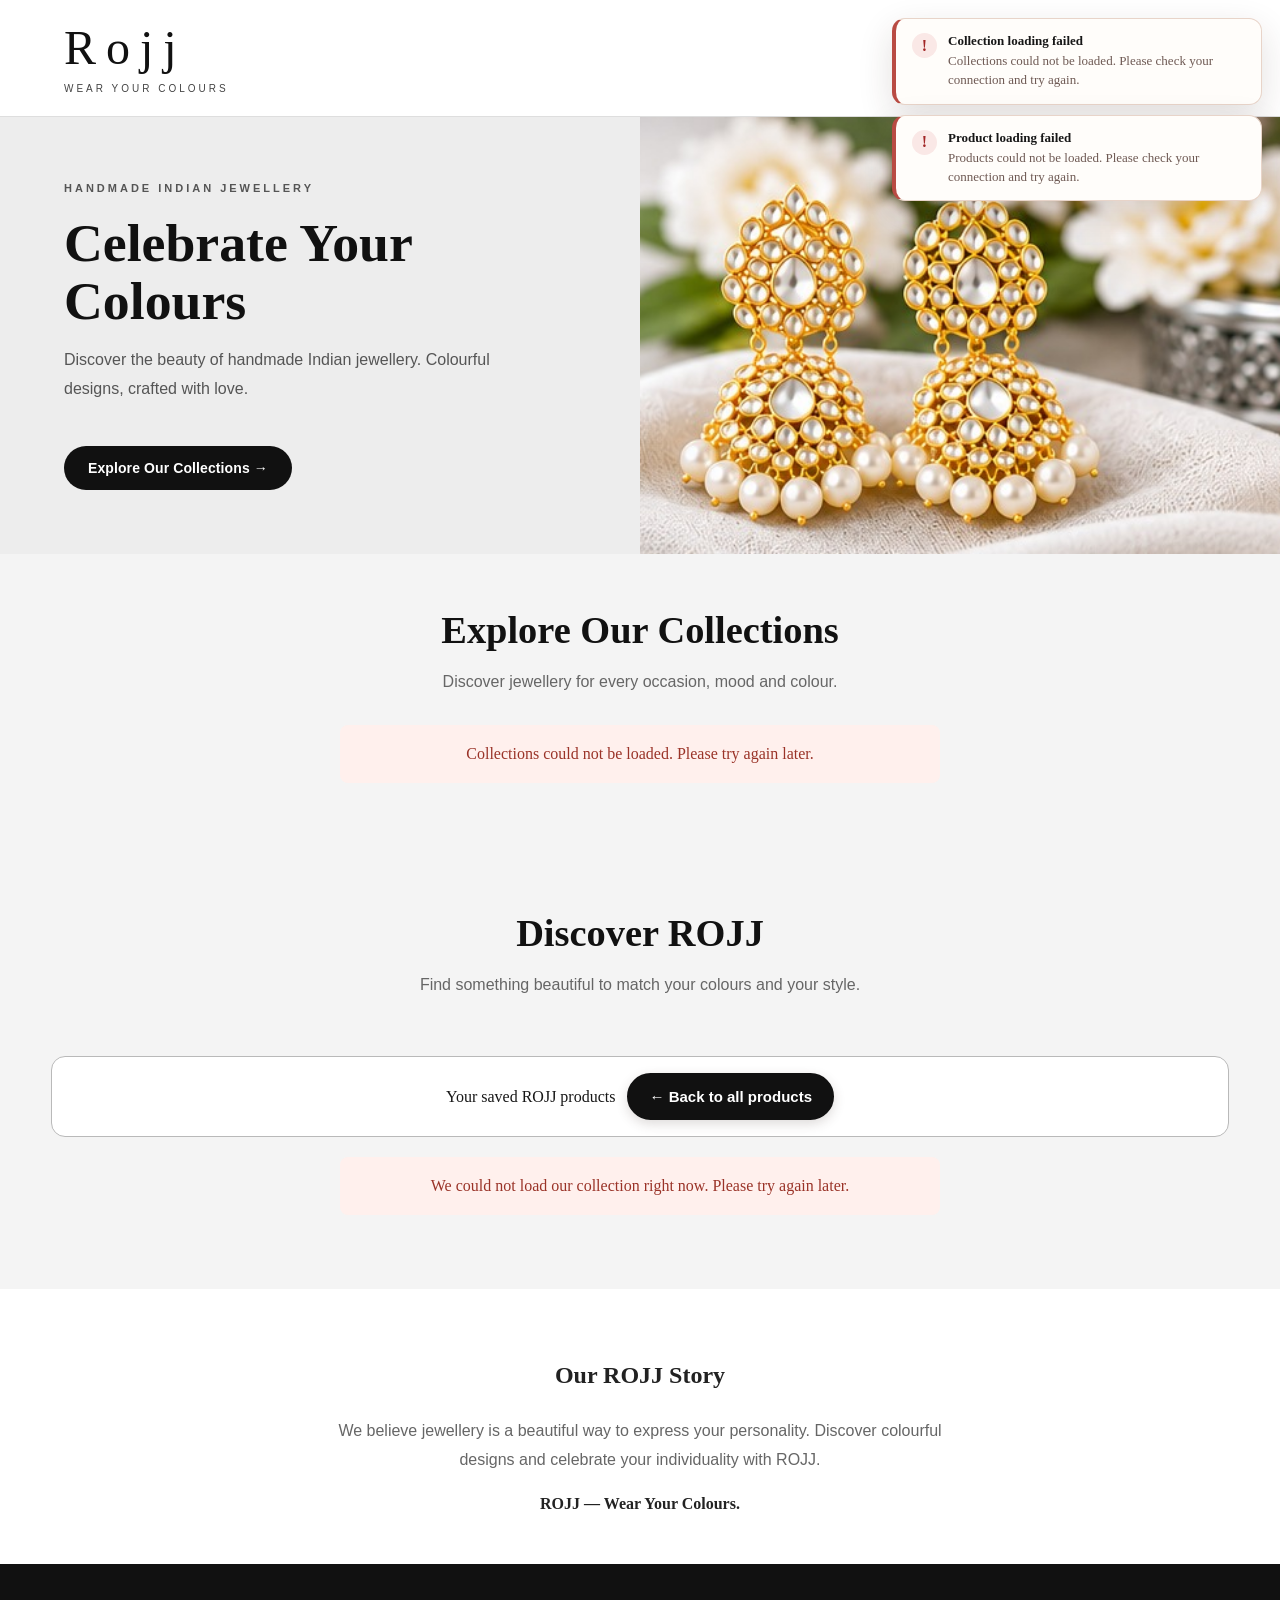
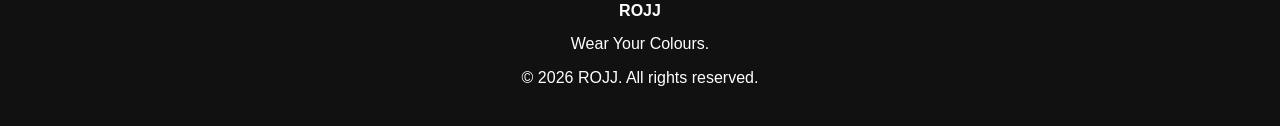
<file: index.html>
<!DOCTYPE html>
<html lang="en">
<head>
<meta charset="UTF-8">
<meta name="viewport" content="width=device-width, initial-scale=1.0">
<meta name="theme-color" content="#F8F4EE">
<title>ROJJ – Wear Your Colours</title>
<meta name="description" content="Discover colourful handmade Indian jewellery by ROJJ. Wear Your Colours.">
<link href="https://fonts.googleapis.com/css2?family=Ballet&display=swap" rel="stylesheet">
<style>
*{box-sizing:border-box}
:root{--terracotta:#B86F5A;--rose:#CFA3A0;--brown:#4A3532;--ivory:#F8F4EE;--sand:#EAE1D7;--white:#FFFFFF}
body{margin:0;font-family:Arial,sans-serif;background:var(--ivory);color:var(--brown)}
header{padding:22px 20px;text-align:center;background:white;border-bottom:1px solid #eee5dc}
.logo{font-family:'Ballet',cursive;font-size:76px;font-weight:400;letter-spacing:0;color:#382116;margin:0;line-height:1.1}
.tagline{margin-top:8px;letter-spacing:3px;font-size:12px}
.header-actions{display:flex;justify-content:center;margin-top:16px}
.favourites-top-button{display:inline-flex;align-items:center;gap:8px;border:1px solid var(--rose);background:var(--ivory);color:var(--brown);border-radius:999px;padding:10px 16px;font-weight:bold;cursor:pointer;font-size:14px}
.favourites-top-button:hover,.favourites-top-button[aria-pressed="true"]{background:var(--terracotta);color:white}
.favourite-count{display:inline-flex;min-width:22px;height:22px;padding:0 6px;align-items:center;justify-content:center;border-radius:999px;background:white;color:var(--terracotta);font-size:12px}
.hero{text-align:center;padding:75px 20px;background:var(--sand)}
.hero h2{font-size:40px;margin:0 0 15px}
.hero p{font-size:17px;line-height:1.8;max-width:600px;margin:0 auto 22px}
.section{padding:45px 20px;text-align:center;max-width:1200px;margin:auto}
.section-heading{font-size:30px;margin:0 0 12px}
.section-intro{color:#76635e;line-height:1.7;margin-bottom:30px}
#loading,#collections-loading{padding:25px;color:#76635e}
#error-message,#collections-error{display:none;padding:20px;color:#9a3328;background:#fff0ed;border-radius:8px;margin:20px auto;max-width:600px}
#empty-message{display:none;padding:25px;background:white;border-radius:10px;max-width:500px;margin:25px auto}
.collection-grid{display:grid;grid-template-columns:repeat(4,minmax(0,1fr));gap:18px;text-align:left}
.collection-card{display:flex;flex-direction:column;justify-content:center;min-height:145px;padding:24px 18px;border-radius:12px;border:1px solid #eee5dc;background:white;color:var(--brown);text-decoration:none;box-shadow:0 4px 16px #4a35320d;transition:transform .2s}
.collection-card:hover{transform:translateY(-3px)}
.collection-card h3{margin:0 0 8px;color:var(--terracotta);font-size:19px}
.collection-card p{margin:0;color:#76635e;font-size:13px;line-height:1.6}
.product-grid{display:grid;grid-template-columns:repeat(3,minmax(0,1fr));gap:24px;text-align:left}
.product{background:white;border-radius:12px;overflow:hidden;border:1px solid #eee5dc;box-shadow:0 4px 16px #4a35320d;display:flex;flex-direction:column}
.product-image,.image-placeholder{width:100%;height:260px;object-fit:cover;background:var(--sand);display:flex;justify-content:center;align-items:center;text-align:center;color:var(--terracotta);font-size:25px;letter-spacing:5px}
.product-image{display:block}
  /* ROJJ 3-image product gallery */
.product-gallery{
  position:relative;
  width:100%;
  height:260px;
  background:var(--sand);
  overflow:hidden;
}
.product-gallery .product-image{
  width:100%;
  height:100%;
  object-fit:cover;
  cursor:zoom-in;
}
.gallery-arrow{
  position:absolute;
  top:50%;
  transform:translateY(-50%);
  width:36px;
  height:36px;
  border:0;
  border-radius:50%;
  background:#fffdfaE8;
  color:#4A3532;
  font-size:23px;
  cursor:pointer;
  box-shadow:0 2px 10px #0002;
}
.gallery-prev{left:10px}
.gallery-next{right:10px}
.gallery-count{
  position:absolute;
  bottom:10px;
  right:10px;
  background:#4A3532CC;
  color:white;
  padding:5px 10px;
  border-radius:20px;
  font-size:12px;
}
@media(max-width:800px){
  .product-gallery{height:220px}
}
@media(max-width:520px){
  .product-gallery{height:280px}
}
.product-details{padding:20px;display:flex;flex-direction:column;flex-grow:1}
.product-category{font-size:11px;letter-spacing:1.5px;text-transform:uppercase;color:var(--terracotta);margin-bottom:8px}
.product h3{font-size:19px;margin:0 0 10px;line-height:1.4}
.description{color:#76635e;font-size:14px;line-height:1.6;margin:0 0 15px}
.price-row{display:flex;align-items:center;flex-wrap:wrap;gap:9px;margin-top:auto}
.price{font-size:22px;color:var(--terracotta);font-weight:bold}
.mrp{color:#958681;font-size:14px;text-decoration:line-through}
.badge{display:inline-block;font-size:10px;letter-spacing:1px;padding:5px 8px;margin-bottom:10px;background:#f5e4dc;color:var(--brown);border-radius:4px;align-self:flex-start}
.button{display:inline-block;text-align:center;padding:13px 18px;background:var(--terracotta);color:white;text-decoration:none;border-radius:6px;margin-top:18px;font-weight:bold;border:0;cursor:pointer;font-size:14px}
.button:hover{background:var(--brown)}
.product .button,.favourite-button{width:100%}
.favourite-button{margin-top:12px;padding:11px 14px;border:1px solid var(--rose);border-radius:6px;background:white;color:var(--brown);cursor:pointer;font-weight:bold;font-size:14px}
.favourite-button:hover,.favourite-button.is-saved{background:#f8e9e7;color:#9f3e46;border-color:#d9a3a5}
.favourites-toolbar{display:flex;align-items:center;justify-content:center;gap:12px;flex-wrap:wrap;margin:0 0 20px;padding:16px;background:white;border:1px solid var(--rose);border-radius:14px}
.back-to-products{border:2px solid var(--terracotta);background:var(--terracotta);color:white;font-weight:bold;cursor:pointer;padding:13px 20px;border-radius:999px;font-size:15px;box-shadow:0 4px 12px #4a35322e}
.back-to-products:hover{background:var(--brown);border-color:var(--brown)}
.order-modal[hidden]{display:none!important}
.order-modal{position:fixed;inset:0;z-index:9999;display:flex;align-items:center;justify-content:center;padding:18px;background:#2318169e}
.order-modal-panel{position:relative;width:100%;max-width:540px;max-height:92vh;overflow-y:auto;background:white;border-radius:18px;padding:26px;text-align:left;box-shadow:0 16px 50px #0004}
.order-modal-panel h2{margin:0 34px 8px 0;color:var(--brown)}
.order-modal-panel p{line-height:1.5}
.order-close{position:absolute;right:14px;top:10px;border:0;background:#f5e9e5;border-radius:50%;width:38px;height:38px;font-size:24px;cursor:pointer}
.order-form label{display:block;font-weight:bold;margin:15px 0 7px;color:var(--brown)}
.order-form input,.order-form textarea{width:100%;padding:13px 14px;border:1px solid #d8c9c0;border-radius:10px;font:inherit;background:#fffdfa;color:var(--brown);transition:border-color .18s,box-shadow .18s,background .18s}
.order-form input:focus,.order-form textarea:focus{outline:none;border-color:var(--terracotta);background:#fff;box-shadow:0 0 0 3px #b86f5a24}
.order-form input[aria-invalid="true"]{border-color:#b42318;background:#fffafa}
.order-field-error{display:none;color:#a12626;font-size:13px;line-height:1.45;margin:6px 2px 0}
.order-field-error.visible{display:block}
.order-form input::placeholder{color:#a39791}
.order-modal-panel{background:linear-gradient(145deg,#fffdfa 0%,#fff 60%,#fbf2ed 100%);border:1px solid #eadbd2}
.order-modal-panel>p{color:#76635e}
#rojj-toast-region{position:fixed;top:18px;right:18px;z-index:20000;display:flex;flex-direction:column;gap:10px;width:min(370px,calc(100vw - 28px));pointer-events:none}
.rojj-toast{display:flex;align-items:flex-start;gap:11px;padding:14px 16px;background:#fffdfa;color:var(--brown);border:1px solid #e8d4c9;border-left:4px solid var(--terracotta);border-radius:13px;box-shadow:0 12px 35px #39231f24;animation:rojjToastIn .24s ease-out both;pointer-events:auto}
.rojj-toast-success{border-left-color:#64866a}.rojj-toast-error{border-left-color:#b94b43}
.rojj-toast-icon{display:flex;flex:0 0 25px;width:25px;height:25px;align-items:center;justify-content:center;border-radius:50%;background:#f5e5de;color:var(--terracotta);font-weight:bold}
.rojj-toast-success .rojj-toast-icon{background:#e8f2e7;color:#3c7445}.rojj-toast-error .rojj-toast-icon{background:#fae8e6;color:#a12626}
.rojj-toast-title{font-size:13px;font-weight:700;margin:0 0 3px}.rojj-toast-message{font-size:13px;line-height:1.45;color:#6e5953}
.rojj-toast-leaving{animation:rojjToastOut .45s ease-in forwards}
@keyframes rojjToastIn{from{opacity:0;transform:translateY(-8px)}to{opacity:1;transform:translateY(0)}}
@keyframes rojjToastOut{to{opacity:0;transform:translateY(-8px)}}
.order-submit{background:var(--terracotta);box-shadow:0 5px 14px #b86f5a30;transition:background .18s,transform .18s}
.order-submit:hover{background:var(--brown);transform:translateY(-1px)}
.order-form textarea{min-height:65px;resize:vertical}
.optional-label{font-weight:normal;color:#76635e;font-size:12px}
.form-error{display:none;color:#a12626;font-size:13px;margin:7px 0 0}
.order-submit{width:100%;margin-top:18px;padding:14px;border:0;border-radius:9px;background:var(--terracotta);color:white;font-size:16px;font-weight:bold;cursor:pointer}
.order-submit:disabled{opacity:.65;cursor:wait}
  .order-back{
  display:block;
  width:100%;
  margin-top:10px;
  padding:13px 16px;
  border:1px solid #CFA3A0;
  border-radius:9px;
  background:#FFF9F5;
  color:#4A3532;
  font-size:15px;
  font-weight:600;
  cursor:pointer;
  transition:background .2s,transform .2s;
}
.order-back:hover{
  background:#F5E8E1;
  transform:translateY(-1px);
}
.story{background:white;padding:45px 20px;text-align:center;line-height:1.8}
.story p{max-width:650px;margin:15px auto}
footer{padding:28px 20px;text-align:center;background:var(--brown);color:white;line-height:1.8}
footer p{margin:5px}
@media(max-width:800px){.collection-grid{grid-template-columns:repeat(2,minmax(0,1fr));gap:14px}.product-grid{grid-template-columns:repeat(2,minmax(0,1fr));gap:16px}.product-image,.image-placeholder{height:220px}}
@media(max-width:520px){.collection-grid{grid-template-columns:1fr;max-width:380px;margin:auto}.collection-card{min-height:110px}.logo{font-size:36px}.hero{padding:55px 18px}.hero h2{font-size:30px}.hero p{font-size:15px}.section{padding:35px 14px}.section-heading{font-size:25px}.product-grid{grid-template-columns:1fr;max-width:380px;margin:auto}.product-image,.image-placeholder{height:280px}.order-modal{padding:8px}.order-modal-panel{padding:22px 18px;max-height:96vh}}

/* Permanent quantity up/down controls */
.quantity-control {
  display: flex;
  align-items: stretch;
  width: 100%;
  border: 1px solid #d8c9c0;
  border-radius: 10px;
  overflow: hidden;
  background: #fffdfa;
}
.quantity-control:focus-within {
  border-color: var(--terracotta);
  box-shadow: 0 0 0 3px #b86f5a24;
}
.quantity-control input#order-quantity {
  flex: 1;
  min-width: 0;
  border: 0;
  border-radius: 0;
  box-shadow: none;
  appearance: textfield;
  -moz-appearance: textfield;
}
.quantity-control input#order-quantity::-webkit-inner-spin-button,
.quantity-control input#order-quantity::-webkit-outer-spin-button {
  -webkit-appearance: none;
  margin: 0;
}
.quantity-stepper {
  display: flex;
  flex-direction: column;
  width: 42px;
  flex-shrink: 0;
  border-left: 1px solid #e4c9bc;
}
.quantity-stepper button {
  flex: 1;
  min-height: 24px;
  padding: 0;
  border: 0;
  background: #f5e8e1;
  color: #4A3532;
  font-size: 13px;
  font-weight: bold;
  cursor: pointer;
}
.quantity-stepper button:hover {
  background: #e8c9bb;
}
.quantity-stepper button:active {
  background: #d9ad9a;
}
.quantity-stepper button + button {
  border-top: 1px solid #e4c9bc;
}
/* ROJJ category filter buttons */
.category-filters {
  display: flex;
  flex-wrap: wrap;
  justify-content: center;
  gap: 10px;
  margin: 24px auto 28px;
  max-width: 1000px;
}
.category-filter-btn {
  border: 1px solid #CFA3A0;
  background: #fffdfa;
  color: #4A3532;
  border-radius: 999px;
  padding: 10px 18px;
  font-size: 14px;
  font-weight: 600;
  cursor: pointer;
  transition: background .2s, color .2s, border-color .2s;
}
.category-filter-btn:hover {
  background: #f5e8e1;
  border-color: #B86F5A;
}
.category-filter-btn.active {
  background: #B86F5A;
  color: #FFFFFF;
  border-color: #B86F5A;
}
.category-filter-btn:focus-visible {
  outline: 3px solid #b86f5a55;
  outline-offset: 3px;
}
@media(max-width:520px) {
  .category-filters {
    gap: 8px;
    margin: 18px auto 22px;
  }
  .category-filter-btn {
    padding: 9px 14px;
    font-size: 13px;
  }
}


/* ROJJ premium monochrome visual refresh — styling only */
:root{--terracotta:#111111;--rose:#b9b9b9;--brown:#171717;--ivory:#f5f5f5;--sand:#e9e9e9;--white:#ffffff}
body{font-family:Georgia,'Times New Roman',serif;background:#f4f4f4;color:#171717}
header{position:relative;padding:22px clamp(18px,5vw,72px);text-align:left;background:#fff;border-bottom:1px solid #dedede}
.logo{font-family:Georgia,'Times New Roman',serif;font-size:48px;letter-spacing:10px;color:#111;margin:0}
.tagline{font-family:Arial,sans-serif;color:#444;letter-spacing:3px;font-size:10px}
.header-actions{position:absolute;right:clamp(18px,5vw,72px);top:50%;transform:translateY(-50%);margin:0}
.favourites-top-button{background:#fff;border:1px solid #bcbcbc;color:#111;border-radius:30px;padding:11px 17px;font-family:Arial,sans-serif}
.favourites-top-button:hover,.favourites-top-button[aria-pressed="true"]{background:#111;color:#fff}
.favourite-count{background:#ededed;color:#111}
.hero{display:grid;grid-template-columns:minmax(0,1fr) minmax(0,1fr);align-items:center;gap:0;text-align:left;padding:0;background:#ededed;min-height:360px;overflow:hidden}
.hero-copy{padding:clamp(30px,5vw,76px);max-width:680px}
.hero-eyebrow{font:700 11px/1.4 Arial,sans-serif;letter-spacing:3px;color:#555;margin-bottom:18px}
.hero h2{font-family:Georgia,'Times New Roman',serif;font-size:clamp(34px,4.2vw,60px);line-height:1.08;margin:0 0 16px;color:#111}
.hero p{font:16px/1.8 Arial,sans-serif;color:#555;margin:0 0 24px;max-width:470px}
.hero .button,.button{background:#111;color:#fff;border-radius:30px;padding:14px 24px;font-family:Arial,sans-serif;letter-spacing:.1px}
.hero .button:hover,.button:hover{background:#444}
.hero-visual{height:100%;min-height:360px;overflow:hidden}
.hero-visual img{display:block;width:100%;height:100%;min-height:360px;object-fit:cover;object-position:center}
.section{max-width:1440px;padding:54px clamp(16px,4vw,60px);}
.section-heading{font-family:Georgia,'Times New Roman',serif;font-size:clamp(27px,3vw,40px);color:#111}
.section-intro{font-family:Arial,sans-serif;color:#666}
.collection-grid{gap:18px}
.collection-card{display:flex;flex-direction:column;justify-content:flex-start;min-height:0;padding:0 0 16px;border:1px solid #dedede;border-radius:12px;background:#fff;color:#111;box-shadow:0 5px 18px #0000000a;overflow:hidden}
.collection-card::before{content:"";display:block;width:100%;aspect-ratio:1.65/1;background-size:cover;background-position:center;background-color:#e7e7e7}
.collection-card:nth-child(1)::before,.collection-card:nth-child(5)::before{background-image:url('assets/collection-wedding.jpg')}
.collection-card:nth-child(2)::before,.collection-card:nth-child(6)::before{background-image:url('assets/collection-signature.jpg')}
.collection-card:nth-child(3)::before,.collection-card:nth-child(7)::before{background-image:url('assets/collection-festival.jpg')}
.collection-card:nth-child(4)::before,.collection-card:nth-child(8)::before{background-image:url('assets/collection-bengali.jpg')}
.collection-card h3{font-family:Georgia,'Times New Roman',serif;color:#111;font-size:20px;margin:15px 16px 7px}
.collection-card p{font:13px/1.6 Arial,sans-serif;color:#666;margin:0 16px}
.collection-card:hover{transform:translateY(-3px);box-shadow:0 10px 25px #00000012}
.product-grid{grid-template-columns:repeat(4,minmax(0,1fr));gap:20px}
.product{border:1px solid #e0e0e0;border-radius:10px;box-shadow:0 5px 18px #00000008}
.product-details{padding:16px}
.product-category{font-family:Arial,sans-serif;color:#666}
.product h3{font-family:Georgia,'Times New Roman',serif;color:#111}
.description{font-family:Arial,sans-serif;color:#666}
.price{color:#111;font-family:Arial,sans-serif}
.mrp{font-family:Arial,sans-serif}
.product .button,.favourite-button{font-family:Arial,sans-serif;border-radius:5px}
.product .button{background:#111;color:#fff}
.favourite-button{border-color:#aaa;color:#222}
.favourite-button:hover,.favourite-button.is-saved{background:#eee;color:#111;border-color:#777}
.category-filter-btn{border-color:#aaa;background:#fff;color:#222;font-family:Arial,sans-serif}
.category-filter-btn:hover{background:#eee;border-color:#555}
.category-filter-btn.active{background:#111;color:#fff;border-color:#111}
.order-modal{background:#000b}
.order-modal-panel{background:#fff;border:1px solid #d5d5d5;border-radius:14px;color:#111}
.order-modal-panel h2,.order-form label{font-family:Georgia,'Times New Roman',serif;color:#111}
.order-modal-panel>p{font-family:Arial,sans-serif;color:#666}
.order-close{background:#eee;color:#111}
.order-form input,.order-form textarea,.quantity-control{border-color:#bdbdbd;background:#fff;color:#111;border-radius:6px}
.order-form input:focus,.order-form textarea:focus,.quantity-control:focus-within{border-color:#222;box-shadow:0 0 0 3px #00000012}
.quantity-stepper{border-left-color:#ccc}
.quantity-stepper button{background:#eee;color:#111}
.quantity-stepper button:hover{background:#ddd}
#order-total-box{background:#f0f0f0!important;border-color:#d5d5d5!important}
#order-total-box span{color:#222!important}
#order-total-price{color:#111!important}
.order-submit{background:#111;box-shadow:none;border-radius:6px;font-family:Arial,sans-serif}
.order-submit:hover{background:#444}
.order-back{border-color:#777;background:#fff;color:#111;border-radius:6px;font-family:Arial,sans-serif}
.order-back:hover{background:#eee}
.back-to-products{background:#111;border-color:#111;font-family:Arial,sans-serif}
.story{background:#fff;color:#222}
.story h2{font-family:Georgia,'Times New Roman',serif}
.story p{font-family:Arial,sans-serif;color:#666}
footer{background:#111;color:#fff;font-family:Arial,sans-serif}
@media(max-width:800px){
 .product-grid{grid-template-columns:repeat(2,minmax(0,1fr));gap:12px}
 .product-image,.image-placeholder{height:220px}
 .section{padding:38px 16px}
}
@media(max-width:520px){
 header{padding:16px 14px 58px;text-align:center}
 .logo{font-size:60px;letter-spacing:0}
 .tagline{font-size:9px;letter-spacing:2.5px}
 .header-actions{top:auto;right:50%;bottom:12px;transform:translateX(50%)}
 .favourites-top-button{padding:8px 14px;font-size:12px}
 .hero{grid-template-columns:1fr;}
 .hero-copy{padding:28px 20px 22px;text-align:center;order:2}
 .hero-eyebrow{font-size:9px;letter-spacing:2px;margin-bottom:10px}
 .hero h2{font-size:34px}
 .hero p{font-size:14px;margin:0 auto 18px}
 .hero-visual{order:1;min-height:210px;height:210px}
 .hero-visual img{min-height:210px;height:210px}
 .hero .button{font-size:13px;padding:12px 20px}
 .section{padding:34px 12px}
 .section-heading{font-size:27px}
 .collection-grid{grid-template-columns:repeat(2,minmax(0,1fr));gap:10px}
 .collection-card{min-height:0;padding-bottom:12px}
 .collection-card h3{font-size:16px;margin:10px 10px 5px}
 .collection-card p{font-size:11px;line-height:1.45;margin:0 10px}
 .product-grid{grid-template-columns:repeat(2,minmax(0,1fr));gap:10px}
 .product-image,.image-placeholder{height:190px}
 .product-gallery{height:190px}
 .product-details{padding:11px}
 .product h3{font-size:15px}
 .description{font-size:12px}
 .price{font-size:17px}
 .product .button,.favourite-button{font-size:12px;padding:10px 7px}
 .order-modal{padding:8px}
 .order-modal-panel{padding:22px 16px;max-height:96vh}
}

</style>
</head>
<body>

<header>
  <h1 class="logo">Rojj</h1>
  <div class="tagline">WEAR YOUR COLOURS</div>
  <div class="header-actions">
    <button type="button" class="favourites-top-button" id="my-favourites-button" aria-pressed="false">
      <span aria-hidden="true">♡</span> My Favourites
      <span class="favourite-count" id="favourite-count">0</span>
    </button>
  </div>
</header>

<section class="hero">
  <div class="hero-copy">
    <div class="hero-eyebrow">HANDMADE INDIAN JEWELLERY</div>
    <h2>Celebrate Your Colours</h2>
    <p>Discover the beauty of handmade Indian jewellery. Colourful designs, crafted with love.</p>
    <a href="#collections" class="button">Explore Our Collections <span aria-hidden="true">→</span></a>
  </div>
  <div class="hero-visual">
    <img src="assets/rojj-hero.jpg" alt="Elegant gold-tone Kundan earrings with pearl details" fetchpriority="high">
  </div>
</section>

<section class="section" id="collections">
  <h2 class="section-heading">Explore Our Collections</h2>
  <p class="section-intro">Discover jewellery for every occasion, mood and colour.</p>
  <div id="collections-loading">Loading collections...</div>
  <div id="collections-error">Collections could not be loaded. Please try again later.</div>
  <div class="collection-grid" id="collections-grid"></div>
</section>

<section class="section" id="products">
  <h2 class="section-heading">Discover ROJJ</h2>
  <p class="section-intro" id="products-intro">Find something beautiful to match your colours and your style.</p>
  <div class="category-filters" id="category-filters" aria-label="Filter products by category"></div>
  <div class="favourites-toolbar" id="favourites-toolbar" hidden>
    <span id="favourites-status">Your saved ROJJ products</span>
    <button type="button" class="back-to-products" id="back-to-products">← Back to all products</button>
  </div>
  <div id="loading">Loading our collection...</div>
  <div id="error-message">We could not load our collection right now. Please try again later.</div>
  <div id="empty-message">
    <h3>Our Collection Is Coming Soon</h3>
    <p>We are preparing something beautiful for you.</p>
  </div>
  <div class="product-grid" id="product-grid"></div>
</section>

<section class="story">
  <h2>Our ROJJ Story</h2>
  <p>We believe jewellery is a beautiful way to express your personality. Discover colourful designs and celebrate your individuality with ROJJ.</p>
  <strong>ROJJ — Wear Your Colours.</strong>
</section>

<footer>
  <p><strong>ROJJ</strong></p>
  <p>Wear Your Colours.</p>
  <p>© <span id="year"></span> ROJJ. All rights reserved.</p>
</footer>

<div id="rojj-toast-region" aria-live="polite" aria-atomic="false"></div>

<div class="order-modal" id="order-modal" hidden>
  <div class="order-modal-panel" role="dialog" aria-modal="true" aria-labelledby="order-modal-title">
    <button type="button" class="order-close" id="order-close" aria-label="Close">×</button>
    <h2 id="order-modal-title">Complete Your ROJJ Order</h2>
    <p id="order-product-summary">Please enter your details before continuing to WhatsApp.</p>
    <form class="order-form" id="order-form" novalidate>
      <label for="customer-name">Your name *</label>
      <input id="customer-name" name="name" autocomplete="name" required maxlength="80" placeholder="Enter your full name">
      <p class="order-field-error" id="customer-name-error"></p>

      <label for="customer-phone">WhatsApp / mobile number *</label>
      <input id="customer-phone" name="phone" type="tel" inputmode="numeric" autocomplete="tel-national" pattern="[6-9][0-9]{9}" required minlength="10" maxlength="10" placeholder="Enter 10-digit mobile number" aria-describedby="customer-phone-error">
      <p class="order-field-error" id="customer-phone-error"></p>

      <label for="customer-village">Village / Town *</label>
      <input id="customer-village" name="village" autocomplete="address-level3" required maxlength="100" placeholder="Enter village or town">
      <p class="order-field-error" id="customer-village-error"></p>

      <label for="customer-post-office">Post Office *</label>
      <input id="customer-post-office" name="postOffice" required maxlength="100" placeholder="Enter post office">
      <p class="order-field-error" id="customer-post-office-error"></p>

      <label for="customer-ps">Police Station (P.S.) *</label>
      <input id="customer-ps" name="policeStation" required maxlength="100" placeholder="Enter police station">
      <p class="order-field-error" id="customer-ps-error"></p>

      <label for="customer-district">District *</label>
      <input id="customer-district" name="district" autocomplete="address-level2" required maxlength="100" placeholder="Enter district">
      <p class="order-field-error" id="customer-district-error"></p>

      <label for="customer-state">State *</label>
      <input id="customer-state" name="state" autocomplete="address-level1" required maxlength="100" placeholder="Enter state">
      <p class="order-field-error" id="customer-state-error"></p>

      <label for="customer-pin">PIN Code *</label>
      <input id="customer-pin" name="pin" type="text" inputmode="numeric" autocomplete="postal-code" pattern="[1-9][0-9]{5}" minlength="6" maxlength="6" required placeholder="Enter 6-digit PIN code">
      <p class="order-field-error" id="customer-pin-error"></p>

      <label for="customer-landmark">Landmark <span class="optional-label">(Optional)</span></label>
      <input id="customer-landmark" name="landmark" maxlength="150" placeholder="Nearby landmark, if any">

      <label for="order-quantity">Quantity *</label>
      <div class="quantity-control">
        <input id="order-quantity" name="quantity" type="number" inputmode="numeric" min="1" max="10" step="1" value="1" required>
        <div class="quantity-stepper">
          <button type="button" id="quantity-up" aria-label="Increase quantity">▲</button>
          <button type="button" id="quantity-down" aria-label="Decrease quantity">▼</button>
        </div>
      </div>
      <p class="order-field-error" id="order-quantity-error"></p>

      <div id="order-total-box" style="margin-top:14px;padding:14px 16px;background:#f5e8e1;border:1px solid #e4c9bc;border-radius:10px;display:flex;justify-content:space-between;align-items:center;">
        <span style="font-weight:600;color:#4A3532;">Total Price</span>
        <strong id="order-total-price" style="font-size:22px;color:#B86F5A;">₹0</strong>
      </div>

      <button class="order-submit" id="order-submit" type="submit">Continue to WhatsApp to Order</button>
      <button type="button" class="order-back" id="order-back">← Back to ROJJ</button>
    </form>
  </div>
</div>

<script>
const ROJJ_API_URL = "https://script.google.com/macros/s/AKfycbyHFBZTUBauy9xfAhP7OEUsbEZzeHp523P2dWm5EHGLHvwYrXKt_eUSLIAwNSaspq0i/exec";
const ROJJ_WHATSAPP_NUMBER = "919836697502";
const ROJJ_FAVOURITES_KEY = "rojj_favourite_product_ids_v1";
let rojjAllProducts = [];
let showingFavouritesOnly = false;
let selectedCategory = "All";
let selectedCollection = "All";
let rojjSelectedOrderProduct = null;

function updateOrderTotal() {
  const quantity = Number(document.getElementById("order-quantity").value) || 0;
  const productPrice = Number(rojjSelectedOrderProduct?.price) || 0;
  document.getElementById("order-total-price").textContent =
    "₹" + (quantity * productPrice).toLocaleString("en-IN");
}

function rojjToast(message, title = "ROJJ", type = "info") {
  const region = document.getElementById("rojj-toast-region");
  if (!region) return;
  const toast = document.createElement("div");
  toast.className = "rojj-toast" + (type === "error" ? " rojj-toast-error" : type === "success" ? " rojj-toast-success" : "");
  const icon = document.createElement("span");
  icon.className = "rojj-toast-icon";
  icon.textContent = type === "error" ? "!" : type === "success" ? "✓" : "i";
  const content = document.createElement("div");
  const heading = document.createElement("div");
  heading.className = "rojj-toast-title";
  heading.textContent = title;
  const body = document.createElement("div");
  body.className = "rojj-toast-message";
  body.textContent = message;
  content.append(heading, body);
  toast.append(icon, content);
  region.appendChild(toast);
  setTimeout(() => {
    if (!toast.isConnected) return;
    toast.classList.add("rojj-toast-leaving");
    toast.addEventListener("animationend", () => toast.remove(), {once:true});
    setTimeout(() => toast.remove(), 500);
  }, 3000);
}

function setFieldError(id, message) {
  const field = document.getElementById(id);
  const error = document.getElementById(id + "-error");

  if (field) {
    field.setAttribute("aria-invalid", message ? "true" : "false");
  }

  if (error) {
    error.textContent = "";
    error.classList.remove("visible");
  }
}

function clearOrderFieldErrors() {
  ["customer-name","customer-phone","customer-village","customer-post-office","customer-ps","customer-district","customer-state","customer-pin","order-quantity"].forEach(id => setFieldError(id, ""));
}

function getFavouriteIds() {
  try {
    const saved = JSON.parse(localStorage.getItem(ROJJ_FAVOURITES_KEY) || "[]");
    return Array.isArray(saved) ? saved.map(String) : [];
  } catch (error) { return []; }
}

function saveFavouriteIds(ids) {
  try {
    localStorage.setItem(ROJJ_FAVOURITES_KEY, JSON.stringify(ids));
    updateFavouriteCount();
    return true;
  } catch (error) {
    rojjToast("Your browser could not save favourites. Please check browser storage settings.", "Could not save favourites", "error");
    return false;
  }
}

function isFavourite(id) { return getFavouriteIds().includes(String(id)); }

function updateFavouriteCount() {
  document.getElementById("favourite-count").textContent = String(getFavouriteIds().length);
  document.getElementById("my-favourites-button").setAttribute("aria-pressed", String(showingFavouritesOnly));
}

function toggleFavourite(product) {
  const id = String(product.id);
  let ids = getFavouriteIds();
  const wasSaved = ids.includes(id);
  ids = wasSaved ? ids.filter(savedId => savedId !== id) : [...ids, id];
  if (saveFavouriteIds(ids)) {
    renderProducts();
    rojjToast(wasSaved ? "Removed from your saved favourites." : "Saved to your favourites on this device.", wasSaved ? "Removed from Favourites" : "Added to Favourites", "success");
  }
}

function renderCategoryFilters() {
  const container = document.getElementById("category-filters");
  if (!container) return;

  const categories = [
    "All",
    ...new Set(
      rojjAllProducts
        .map(p => String(p.category || "").trim())
        .filter(Boolean)
    )
  ];

  if (!categories.includes(selectedCategory)) {
    selectedCategory = "All";
  }

  container.replaceChildren();

  categories.forEach(category => {
    const button = document.createElement("button");
    button.type = "button";
    button.className =
      "category-filter-btn" +
      (category === selectedCategory ? " active" : "");
    button.textContent = category;
    button.setAttribute(
      "aria-pressed",
      String(category === selectedCategory)
    );

    button.addEventListener("click", () => {
      selectedCategory = category;
      renderProducts();
    });

    container.appendChild(button);
  });
}

function renderProducts() {
  const grid = document.getElementById("product-grid");
  const empty = document.getElementById("empty-message");
  const ids = getFavouriteIds();
  renderCategoryFilters();

  const products = rojjAllProducts.filter(p => {
    const matchesFavourite =
      !showingFavouritesOnly || ids.includes(String(p.id));

    const matchesCategory =
      selectedCategory === "All" ||
      String(p.category || "").trim() === selectedCategory;

    const matchesCollection =
      selectedCollection === "All" ||
      String(p.collection || "").trim().toLowerCase() ===
        selectedCollection.trim().toLowerCase();

    return matchesFavourite && matchesCategory && matchesCollection;
  });

  document.getElementById("favourites-toolbar").hidden = !showingFavouritesOnly;
  document.getElementById("products-intro").textContent = showingFavouritesOnly
    ? "Your favourite ROJJ pieces, saved on this device."
    : "Find something beautiful to match your colours and your style.";
  document.getElementById("favourites-status").textContent = products.length
    ? products.length + (products.length === 1 ? " saved product" : " saved products")
    : "You haven't saved any favourites yet.";

  document.getElementById("loading").style.display = "none";
  document.getElementById("error-message").style.display = "none";
  empty.style.display = products.length ? "none" : "block";

  if (showingFavouritesOnly && products.length === 0) {
    empty.querySelector("h3").textContent = "No Favourites Yet";
    empty.querySelector("p").textContent = "Tap ♡ Add to Favourites on any product to save it here.";
  } else {
    empty.querySelector("h3").textContent = "Our Collection Is Coming Soon";
    empty.querySelector("p").textContent = "We are preparing something beautiful for you.";
  }

  const fragment = document.createDocumentFragment();
  products.forEach(product => fragment.appendChild(createProductCard(product)));
  grid.replaceChildren(fragment);
  updateFavouriteCount();
}

document.getElementById("my-favourites-button").addEventListener("click", () => {
  showingFavouritesOnly = !showingFavouritesOnly;
  renderProducts();
  document.getElementById("products").scrollIntoView({behavior:"smooth"});
});

document.getElementById("back-to-products").addEventListener("click", () => {
  showingFavouritesOnly = false;
  selectedCategory = "All";
  selectedCollection = "All";
  renderProducts();
  document.getElementById("products").scrollIntoView({behavior:"smooth"});
});

document.getElementById("year").textContent = new Date().getFullYear();
  function openOrderModal(product) {
  clearOrderFieldErrors();
  rojjSelectedOrderProduct = product;
  document.getElementById("order-product-summary").textContent =
    (product.name || "ROJJ Jewellery") + " — ₹" +
    Number(product.price || 0).toLocaleString("en-IN") +
    " each. Please enter your details.";
  document.getElementById("order-quantity").value = "1";
  updateOrderTotal();
  document.getElementById("customer-phone").setCustomValidity("");
  document.getElementById("order-modal").hidden = false;
  document.body.style.overflow = "hidden";
  document.getElementById("customer-name").focus();
}

function closeOrderModal() {
  document.getElementById("order-modal").hidden = true;
  document.body.style.overflow = "";
}

document.getElementById("order-close").addEventListener("click", closeOrderModal);
  document.getElementById("order-back").addEventListener("click", closeOrderModal);
document.getElementById("order-modal").addEventListener("click", event => {
  if (event.target.id === "order-modal") closeOrderModal();
});
document.addEventListener("keydown", event => {
  if (event.key === "Escape" && !document.getElementById("order-modal").hidden) closeOrderModal();
});

const phoneInput = document.getElementById("customer-phone");
document.getElementById("order-quantity").addEventListener("input", updateOrderTotal);

const quantityField = document.getElementById("order-quantity");

document.getElementById("quantity-up").addEventListener("click", () => {
  const current = Number(quantityField.value) || 1;
  quantityField.value = Math.min(10, Math.floor(current) + 1);
  quantityField.dispatchEvent(new Event("input", { bubbles: true }));
});

document.getElementById("quantity-down").addEventListener("click", () => {
  const current = Number(quantityField.value) || 1;
  quantityField.value = Math.max(1, Math.ceil(current) - 1);
  quantityField.dispatchEvent(new Event("input", { bubbles: true }));
});

document.getElementById("order-form").querySelectorAll("input").forEach(input => {
  input.addEventListener("input", () => {
    setFieldError(input.id, "");
    if (input.id === "customer-phone") input.value = input.value.replace(/\D/g, "").slice(0, 10);
    if (input.id === "customer-pin") input.value = input.value.replace(/\D/g, "").slice(0, 6);
  });
});

document.getElementById("order-form").addEventListener("submit", async event => {
  event.preventDefault();
  if (!rojjSelectedOrderProduct) return;

  const name = document.getElementById("customer-name").value.trim();
  const phone = phoneInput.value.trim();
  const village = document.getElementById("customer-village").value.trim();
  const postOffice = document.getElementById("customer-post-office").value.trim();
  const policeStation = document.getElementById("customer-ps").value.trim();
  const district = document.getElementById("customer-district").value.trim();
  const state = document.getElementById("customer-state").value.trim();
  const pin = document.getElementById("customer-pin").value.trim();
  const landmark = document.getElementById("customer-landmark").value.trim();
  const quantityInput = document.getElementById("order-quantity");
  const quantity = Number(quantityInput.value);

  clearOrderFieldErrors();

  const requiredFields = [
    ["customer-name", name, "Please enter your name."],
    ["customer-village", village, "Please enter your village or town."],
    ["customer-post-office", postOffice, "Please enter your post office."],
    ["customer-ps", policeStation, "Please enter your police station."],
    ["customer-district", district, "Please enter your district."],
    ["customer-state", state, "Please enter your state."],
    ["customer-pin", pin, "Please enter your 6-digit PIN code."]
  ];

  for (const [id, value, messageText] of requiredFields) {
    if (!value) {
      setFieldError(id, messageText);
      rojjToast(messageText, "Required field", "error");
      document.getElementById(id).focus();
      return;
    }
  }

  if (!/^[6-9][0-9]{9}$/.test(phone)) {
    const messageText = "Enter exactly 10 digits, starting with 6, 7, 8 or 9.";
    setFieldError("customer-phone", messageText);
    rojjToast("Please enter a valid 10-digit Indian mobile number.", "Check mobile number", "error");
    phoneInput.focus();
    return;
  }

  const blockedPhones = new Set([
    "1234567890","0123456789","9876543210","0987654321",
    "1122334455","1234512345","1111111111","2222222222",
    "3333333333","4444444444","5555555555","6666666666",
    "7777777777","8888888888","9999999999","0000000000"
  ]);

  if (blockedPhones.has(phone) || /^(\d)\1{9}$/.test(phone) || /^(\d{2})\1{4}$/.test(phone)) {
    const messageText = "This number looks abnormal or like a sample number. Please enter your real mobile number.";
    setFieldError("customer-phone", messageText);
    rojjToast(messageText, "Check mobile number", "error");
    phoneInput.focus();
    return;
  }

  if (!/^[1-9][0-9]{5}$/.test(pin)) {
    const messageText = "Enter a valid 6-digit PIN code.";
    setFieldError("customer-pin", messageText);
    rojjToast(messageText, "Check PIN code", "error");
    document.getElementById("customer-pin").focus();
    return;
  }

  if (!Number.isInteger(quantity) || quantity < 1 || quantity > 10) {
    const messageText = "Quantity must be a whole number between 1 and 10.";
    setFieldError("order-quantity", messageText);
    rojjToast(messageText, "Check quantity", "error");
    quantityInput.focus();
    return;
  }

  const product = rojjSelectedOrderProduct;
  const unitPrice = Number(product.price || 0);
  const total = unitPrice * quantity;

  const customerAddress = [
    "Village/Town: " + village,
    "Post Office: " + postOffice,
    "Police Station (P.S.): " + policeStation,
    "District: " + district,
    "State: " + state,
    "PIN: " + pin,
    landmark ? "Landmark: " + landmark : ""
  ].filter(Boolean).join(", ");

  const message =
    "Please tap SEND in WhatsApp to complete your order.\n\n" +
"Hello ROJJ! I would like to place an order.\n\n" +
    "Product: " + (product.name || "ROJJ Jewellery") + "\n" +
    "Product ID: " + (product.id || "N/A") + "\n" +
    "Category: " + (product.category || "Jewellery") + "\n" +
    "Quantity: " + quantity + "\n" +
    "Price each: ₹" + unitPrice.toLocaleString("en-IN") + "\n" +
    "TOTAL: ₹" + total.toLocaleString("en-IN") + "\n\n" +
    "CUSTOMER DETAILS\n" +
    "Name: " + name + "\n" +
    "Mobile: +91 " + phone + "\n" +
    "Village / Town: " + village + "\n" +
    "Post Office: " + postOffice + "\n" +
    "Police Station (P.S.): " + policeStation + "\n" +
    "District: " + district + "\n" +
    "State: " + state + "\n" +
    "PIN Code: " + pin +
    (landmark ? "\nLandmark: " + landmark : "") +
    "\n\nClick below to complete your payment:\n" +
    "PAYMENT LINK: https://tinyurl.com/Complete-payment-Now\n\n" +
    "Pay Rs. " + total.toLocaleString("en-IN") + " to confirm your order.\n\n" +
    "IMPORTANT: AFTER PAYMENT, PLEASE SEND YOUR PAYMENT SCREENSHOT HERE.\n\n" +
    "Thank you for choosing ROJJ.\n" +
    "ROJJ - Wear Your Colours.";

  const whatsappUrl =
    "https://wa.me/" + ROJJ_WHATSAPP_NUMBER + "?text=" + encodeURIComponent(message);

  const submit = document.getElementById("order-submit");
  submit.disabled = true;
  submit.textContent = "Saving order & opening WhatsApp…";

  try {
    const orderPayload = {
      customerName: name,
      whatsappNumber: phone,
      productId: String(product.id || ""),
      quantity: quantity,
      customerAddress: customerAddress,
      notes: "Website order — awaiting WhatsApp/payment confirmation",
      websiteFormStartedAt: Date.now()
    };

    await fetch(ROJJ_API_URL, {
      method: "POST",
      mode: "no-cors",
      headers: { "Content-Type": "text/plain;charset=UTF-8" },
      body: JSON.stringify(orderPayload)
    });

    rojjToast(
      "Order details submitted. Please send the WhatsApp message to continue.",
      "Continue your order",
      "success"
    );

    const win = window.open(whatsappUrl, "_blank");
    if (!win) window.location.href = whatsappUrl;
    closeOrderModal();

  } catch (error) {
    console.error("ROJJ order submission error:", error);
    rojjToast(
      "We could not submit your order details. Please try again before opening WhatsApp.",
      "Order not submitted",
      "error"
    );
  } finally {
    submit.disabled = false;
    submit.textContent = "Continue to WhatsApp to Order";
  }
});

function makeElement(tag, className, text) {
  const element = document.createElement(tag);
  if (className) element.className = className;
  if (text !== undefined && text !== null) element.textContent = text;
  return element;
}

function openProductImageViewer(images, startIndex, productName) {
  const validImages = images.filter(Boolean);
  if (!validImages.length) return;

  let currentIndex = Math.min(startIndex, validImages.length - 1);

  const viewer = document.createElement("div");
  viewer.style.cssText = `
    position:fixed;inset:0;z-index:30000;
    background:#211916;display:flex;
    align-items:center;justify-content:center;
    flex-direction:column;
    padding:65px 20px;
  `;

  const mainImage = document.createElement("img");
  mainImage.alt = productName || "ROJJ jewellery";
  mainImage.style.cssText =
    "max-width:100%;max-height:100%;object-fit:contain;";

  const close = document.createElement("button");
  close.textContent = "×";
  close.setAttribute("aria-label", "Close image viewer");
  close.style.cssText = `
    position:absolute;top:18px;left:18px;
    width:44px;height:44px;border:0;
    border-radius:50%;background:white;
    color:#4A3532;font-size:32px;cursor:pointer;
  `;

  const previous = document.createElement("button");
  previous.textContent = "‹";
  previous.style.cssText = `
    position:absolute;left:15px;top:50%;
    width:42px;height:42px;border:0;
    border-radius:50%;background:#ffffffdd;
    color:#4A3532;font-size:30px;cursor:pointer;
  `;

  const next = document.createElement("button");
  next.textContent = "›";
  next.style.cssText = `
    position:absolute;right:15px;top:50%;
    width:42px;height:42px;border:0;
    border-radius:50%;background:#ffffffdd;
    color:#4A3532;font-size:30px;cursor:pointer;
  `;
  
const backButton = document.createElement("button");
backButton.textContent = "← Back to Product";
backButton.style.cssText = `
  margin-top:16px;
  padding:12px 32px;
  border:1px solid #FFFFFF;
  border-radius:25px;
  background:transparent;
  color:#FFFFFF;
  font-family:Arial,sans-serif;
  font-size:15px;
  font-weight:600;
  cursor:pointer;
  box-shadow:none;
`;
backButton.addEventListener("click", closeViewer);

  const counter = document.createElement("div");
  counter.style.cssText = `
    position:absolute;bottom:18px;color:white;
    font-size:14px;background:#4A3532;
    padding:8px 16px;border-radius:20px;
  `;

  function updateImage() {
    mainImage.src = validImages[currentIndex];
    counter.textContent = (currentIndex + 1) + " / " + validImages.length;
    previous.style.display = validImages.length > 1 ? "block" : "none";
    next.style.display = validImages.length > 1 ? "block" : "none";
  }

  function showPrevious() {
    currentIndex = (currentIndex - 1 + validImages.length) % validImages.length;
    updateImage();
  }

  function showNext() {
    currentIndex = (currentIndex + 1) % validImages.length;
    updateImage();
  }

  function closeViewer() {
    viewer.remove();
    document.removeEventListener("keydown", handleKey);
    document.body.style.overflow = "";
  }

  function handleKey(event) {
    if (event.key === "Escape") closeViewer();
    if (event.key === "ArrowLeft") showPrevious();
    if (event.key === "ArrowRight") showNext();
  }

  close.addEventListener("click", closeViewer);
  previous.addEventListener("click", showPrevious);
  next.addEventListener("click", showNext);

  viewer.addEventListener("click", function(event) {
    if (event.target === viewer) closeViewer();
  });

  viewer.append(mainImage, backButton, close, previous, next, counter);
  document.body.appendChild(viewer);
  document.body.style.overflow = "hidden";
  document.addEventListener("keydown", handleKey);

  updateImage();
}

function createProductCard(product) {
  const card = makeElement("article", "product");

  
if (product.images && product.images.length > 0) {
  const gallery = makeElement("div", "product-gallery");
  let galleryIndex = 0;

  const image = makeElement("img", "product-image");
  image.src = product.images[0];
  image.alt = product.name || "ROJJ jewellery";
  image.loading = "lazy";

  image.onerror = function() {
    image.replaceWith(makeElement("div", "image-placeholder", "ROJJ"));
  };

  gallery.appendChild(image);

  if (product.images.length > 1) {
    const prev = makeElement("button", "gallery-arrow gallery-prev", "‹");
    prev.type = "button";

    const next = makeElement("button", "gallery-arrow gallery-next", "›");
    next.type = "button";

    const count = makeElement("span", "gallery-count", "1 / " + product.images.length);

    prev.addEventListener("click", function(event) {
      event.stopPropagation();
      galleryIndex = (galleryIndex - 1 + product.images.length) % product.images.length;
      image.src = product.images[galleryIndex];
      count.textContent = (galleryIndex + 1) + " / " + product.images.length;
    });

    next.addEventListener("click", function(event) {
      event.stopPropagation();
      galleryIndex = (galleryIndex + 1) % product.images.length;
      image.src = product.images[galleryIndex];
      count.textContent = (galleryIndex + 1) + " / " + product.images.length;
    });

    gallery.append(prev, next, count);
  }

  image.addEventListener("click", function() {
    openProductImageViewer(product.images, galleryIndex, product.name);
  });

  card.appendChild(gallery);
} else {
  card.appendChild(makeElement("div", "image-placeholder", "ROJJ"));
}


  const details = makeElement("div", "product-details");

  if (product.newArrival) details.appendChild(makeElement("span", "badge", "NEW ARRIVAL"));
  else if (product.bestSeller) details.appendChild(makeElement("span", "badge", "BEST SELLER"));
  else if (product.featured) details.appendChild(makeElement("span", "badge", "FEATURED"));

  details.appendChild(makeElement("div", "product-category", product.category || "Jewellery"));
  details.appendChild(makeElement("h3", "", product.name || "ROJJ Jewellery"));

  if (product.description) {
    details.appendChild(makeElement("p", "description", product.description));
  }

  const priceRow = makeElement("div", "price-row");
  priceRow.appendChild(
    makeElement("span", "price", "₹" + Number(product.price || 0).toLocaleString("en-IN"))
  );

  if (Number(product.mrp) > Number(product.price)) {
    priceRow.appendChild(
      makeElement("span", "mrp", "₹" + Number(product.mrp).toLocaleString("en-IN"))
    );
  }

  details.appendChild(priceRow);

  const orderButton = makeElement("button", "button", "Order on WhatsApp");
  orderButton.type = "button";
  orderButton.addEventListener("click", () => openOrderModal(product));
  details.appendChild(orderButton);

  const saved = isFavourite(product.id);
  const favouriteButton = makeElement(
    "button",
    "favourite-button" + (saved ? " is-saved" : ""),
    saved ? "♥ Added to Favourites" : "♡ Add to Favourites"
  );

  favouriteButton.type = "button";
  favouriteButton.setAttribute("aria-pressed", String(saved));
  favouriteButton.addEventListener("click", () => toggleFavourite(product));
  details.appendChild(favouriteButton);

  card.appendChild(details);
  return card;
}

function createCollectionCard(collection) {
  const card = makeElement("a", "collection-card");
  card.href = "#products";
  card.setAttribute("aria-label", "Explore " + (collection.name || "ROJJ collection"));
  card.appendChild(makeElement("h3", "", collection.name || "ROJJ Collection"));
  card.appendChild(makeElement("p", "", collection.description || "Discover this ROJJ collection."));

  card.addEventListener("click", event => {
    event.preventDefault();
    showingFavouritesOnly = false;
    selectedCategory = "All";
    selectedCollection = String(collection.name || "").trim();
    renderProducts();
    document.getElementById("products").scrollIntoView({behavior:"smooth"});
  });

  return card;
}

async function loadROJJCollections() {
  const loading = document.getElementById("collections-loading");
  const error = document.getElementById("collections-error");
  const grid = document.getElementById("collections-grid");

  try {
    const response = await fetch(ROJJ_API_URL + "?action=collections");
    if (!response.ok) throw new Error("Collections API returned an error.");

    const data = await response.json();
    if (!data.success || !Array.isArray(data.collections)) {
      throw new Error("Invalid collection data.");
    }

    loading.style.display = "none";

    if (data.collections.length === 0) {
      grid.appendChild(makeElement("p", "", "Our collections are coming soon."));
      return;
    }

    const fragment = document.createDocumentFragment();
    data.collections.forEach(collection => fragment.appendChild(createCollectionCard(collection)));
    grid.replaceChildren(fragment);

  } catch (errorDetails) {
    console.error("ROJJ collections loading error:", errorDetails);
    loading.style.display = "none";
    error.style.display = "block";
    rojjToast(
      "Collections could not be loaded. Please check your connection and try again.",
      "Collection loading failed",
      "error"
    );
  }
}

async function loadROJJProducts() {
  const loading = document.getElementById("loading");
  const error = document.getElementById("error-message");

  try {
    const response = await fetch(ROJJ_API_URL + "?action=products");
    if (!response.ok) throw new Error("Product API returned an error.");

    const data = await response.json();
    if (!data.success || !Array.isArray(data.products)) {
      throw new Error("Invalid product data.");
    }

    loading.style.display = "none";
    rojjAllProducts = data.products;
    renderProducts();

  } catch (errorDetails) {
    console.error("ROJJ product loading error:", errorDetails);
    loading.style.display = "none";
    error.style.display = "block";
    rojjToast(
      "Products could not be loaded. Please check your connection and try again.",
      "Product loading failed",
      "error"
    );
  }
}

updateFavouriteCount();
loadROJJCollections();
loadROJJProducts();
</script>
</body>
</html>
</file>
